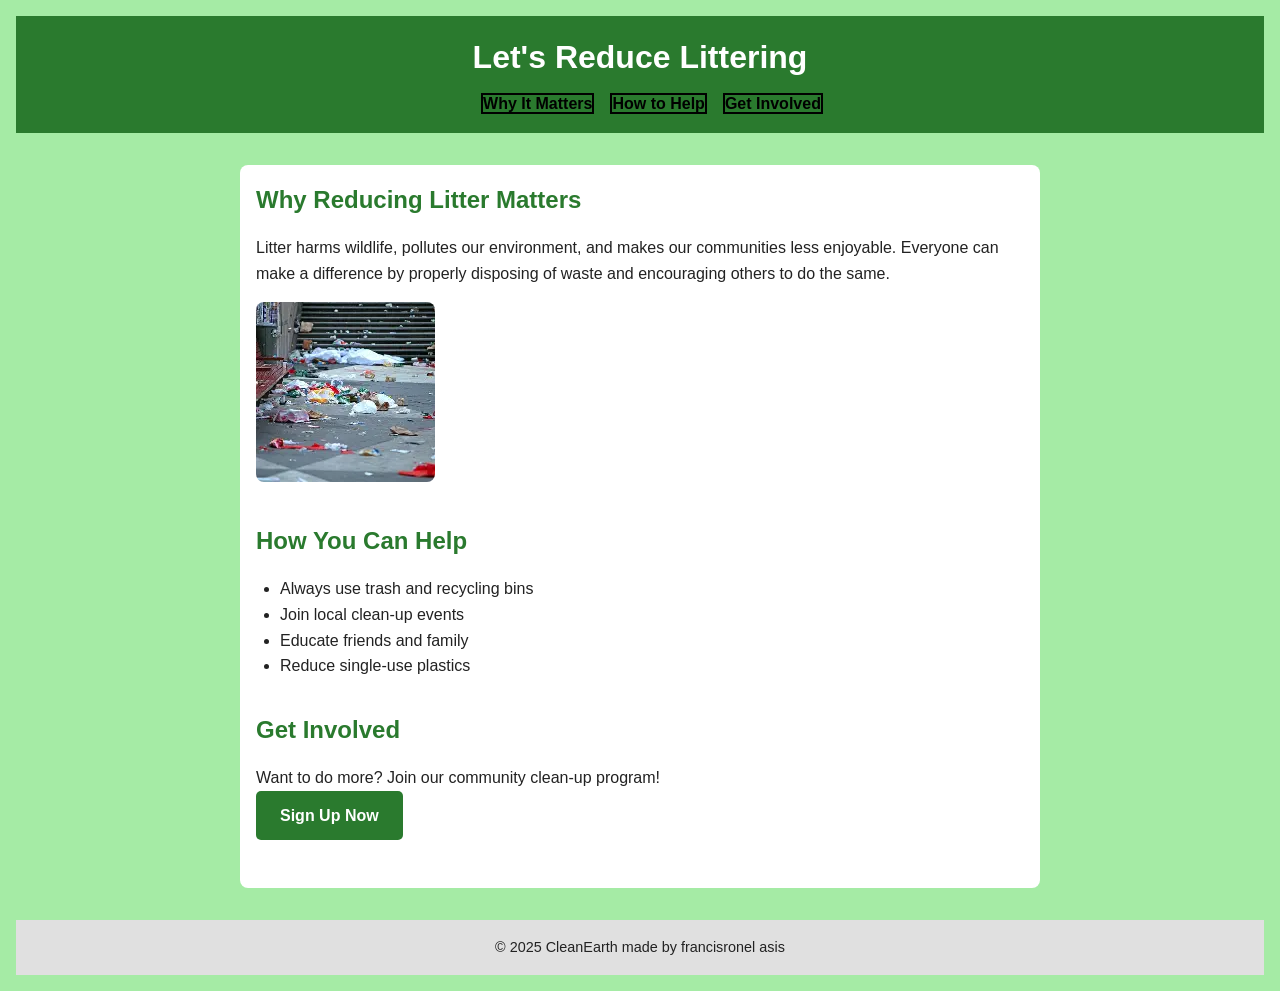
<file: index.html>
<!DOCTYPE html>
<html lang="en">
<head>
  <meta charset="UTF-8" />
  <meta name="viewport" content="width=device-width, initial-scale=1.0" />
  <title>Reduce Littering</title>
  <link rel="stylesheet" href="style.css" />
</head>
<body>
  <header>
    <h1>Let's Reduce Littering</h1>
    <nav aria-label="Main navigation">
      <ul>
        <li><a href="index2.html">Why It Matters</a></li>
        <li><a href="index3.html">How to Help</a></li>
        <li><a href="index4.html">Get Involved</a></li>
      </ul>
    </nav>
  </header>

  <main>
    <section id="why">
      <h2>Why Reducing Litter Matters</h2>
      <p>
        Litter harms wildlife, pollutes our environment, and makes our communities less enjoyable. 
        Everyone can make a difference by properly disposing of waste and encouraging others to do the same.
      </p>
      <img src="basura2.webp" alt="Trash scattered in a natural park" />
    </section>

    <section id="how">
      <h2>How You Can Help</h2>
      <ul>
        <li>Always use trash and recycling bins</li>
        <li>Join local clean-up events</li>
        <li>Educate friends and family</li>
        <li>Reduce single-use plastics</li>
      </ul>
    </section>

    <section id="get-involved">
      <h2>Get Involved</h2>
      <p>Want to do more? Join our community clean-up program!</p>
      <a href="#" class="btn">Sign Up Now</a>
    </section>
  </main>

  <footer>
    <p>&copy; 2025 CleanEarth made by francisronel asis</p>
  </footer>
</body>
</html>
</file>
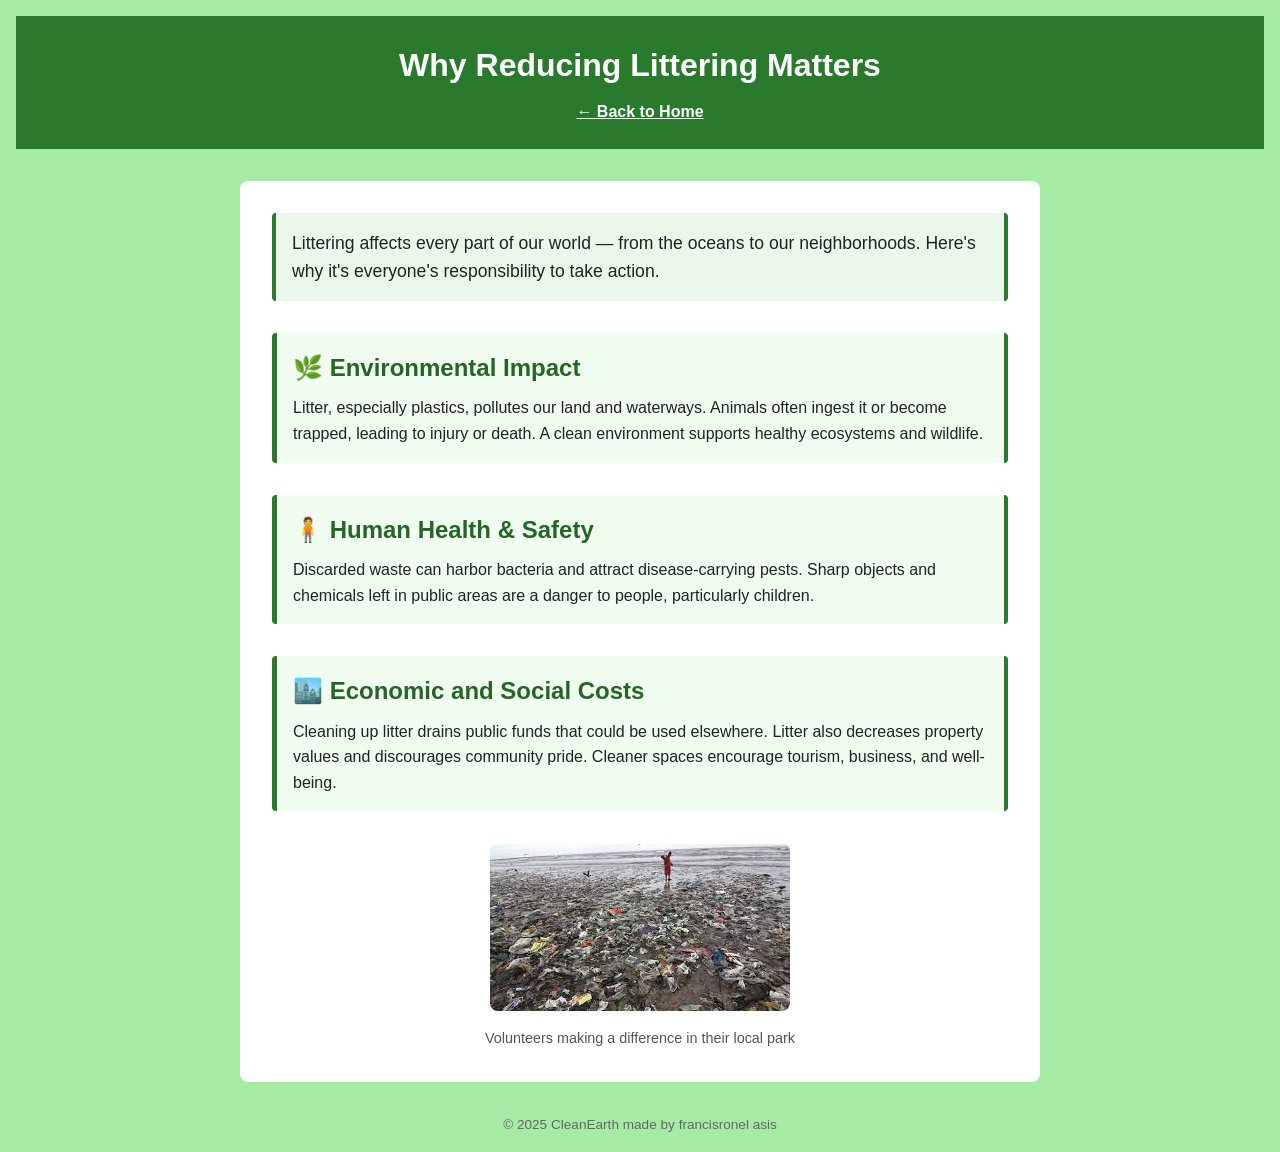
<file: index2.html>
<!DOCTYPE html>
<html lang="en">
<head>
  <meta charset="UTF-8" />
  <meta name="viewport" content="width=device-width, initial-scale=1.0"/>
  <title>Why Reducing Littering Matters</title>
  <link rel="stylesheet" href="style2.css" />
</head>
<body>
  <header>
    <h1>Why Reducing Littering Matters</h1>
    <nav aria-label="Main navigation">
      <a href="index.html">← Back to Home</a>
    </nav>
  </header>

  <main>
    <section class="intro">
      <p>Littering affects every part of our world — from the oceans to our neighborhoods. Here's why it's everyone's responsibility to take action.</p>
    </section>

    <section class="reasons">
      <article>
        <h2>🌿 Environmental Impact</h2>
        <p>
          Litter, especially plastics, pollutes our land and waterways. Animals often ingest it or become trapped, leading to injury or death.
          A clean environment supports healthy ecosystems and wildlife.
        </p>
      </article>

      <article>
        <h2>🧍 Human Health & Safety</h2>
        <p>
          Discarded waste can harbor bacteria and attract disease-carrying pests. Sharp objects and chemicals left in public areas are a danger to people,
          particularly children.
        </p>
      </article>

      <article>
        <h2>🏙️ Economic and Social Costs</h2>
        <p>
          Cleaning up litter drains public funds that could be used elsewhere. Litter also decreases property values and discourages community pride.
          Cleaner spaces encourage tourism, business, and well-being.
        </p>
      </article>
    </section>

    <section class="image-section">
      <img src="basuraaa sa dagat.png" alt="Volunteers picking up litter in a park" />
      <figcaption>Volunteers making a difference in their local park</figcaption>
    </section>
  </main>

  <footer>
    <p>&copy; 2025 CleanEarth made by francisronel asis</p>
  </footer>
</body>
</html>
</file>
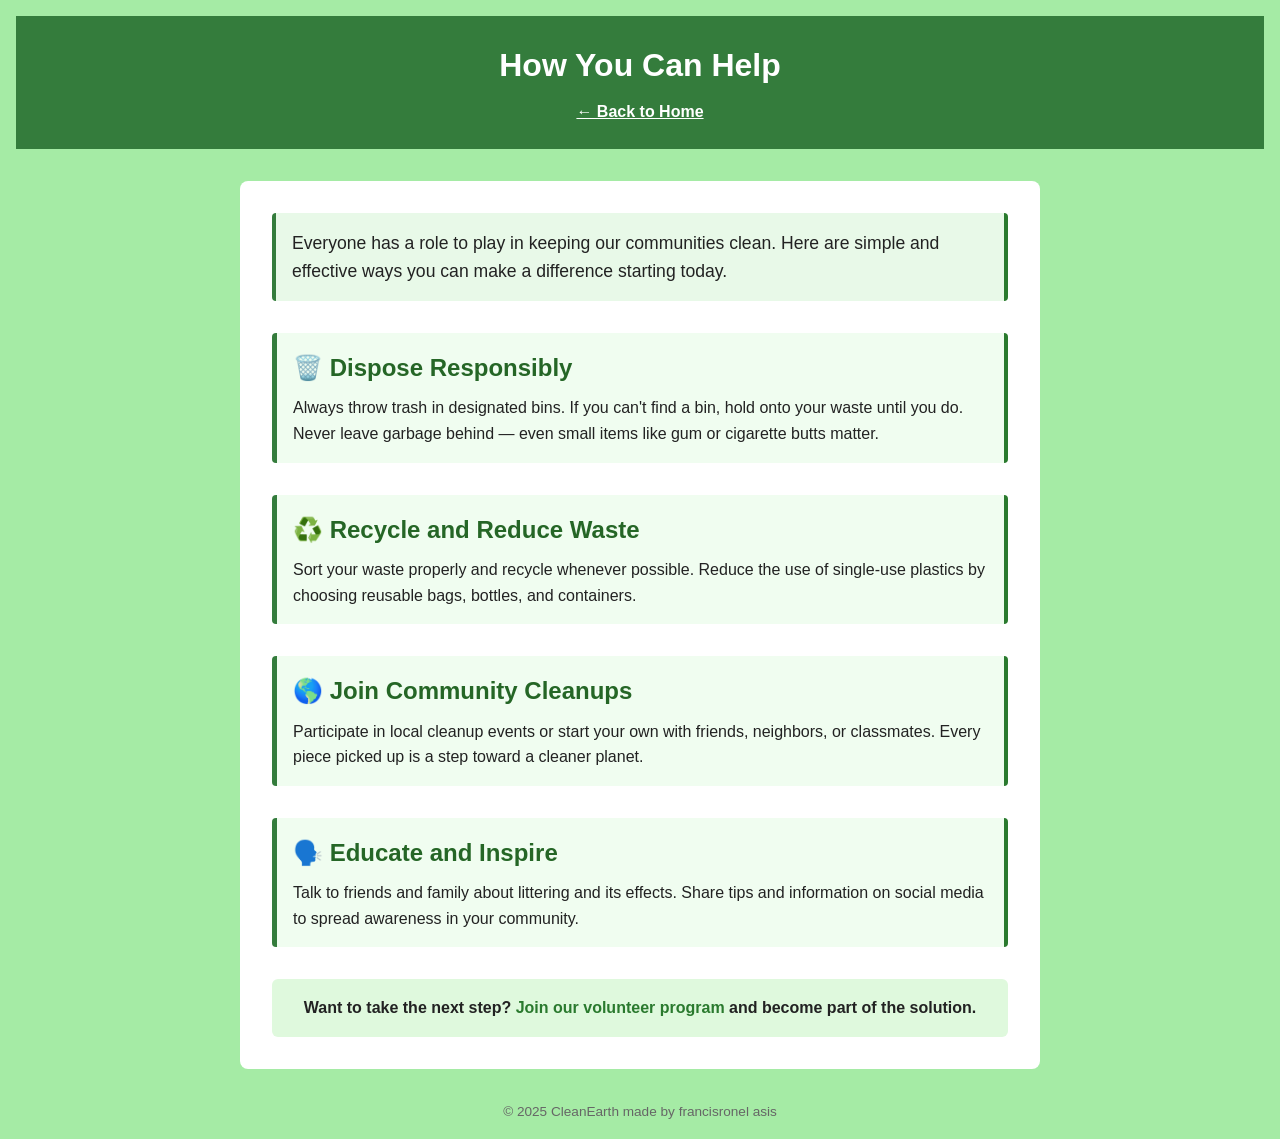
<file: index3.html>
<!DOCTYPE html>
<html lang="en">
<head>
  <meta charset="UTF-8" />
  <meta name="viewport" content="width=device-width, initial-scale=1.0"/>
  <title>How You Can Help Reduce Littering</title>
  <link rel="stylesheet" href="style3.css" />
</head>
<body>
  <header>
    <h1>How You Can Help</h1>
    <nav aria-label="Main navigation">
      <a href="index.html">← Back to Home</a>
    </nav>
  </header>

  <main>
    <section class="intro">
      <p>Everyone has a role to play in keeping our communities clean. Here are simple and effective ways you can make a difference starting today.</p>
    </section>

    <section class="actions">
      <article>
        <h2>🗑️ Dispose Responsibly</h2>
        <p>
          Always throw trash in designated bins. If you can't find a bin, hold onto your waste until you do. Never leave garbage behind — even small items like gum or cigarette butts matter.
        </p>
      </article>

      <article>
        <h2>♻️ Recycle and Reduce Waste</h2>
        <p>
          Sort your waste properly and recycle whenever possible. Reduce the use of single-use plastics by choosing reusable bags, bottles, and containers.
        </p>
      </article>

      <article>
        <h2>🌎 Join Community Cleanups</h2>
        <p>
          Participate in local cleanup events or start your own with friends, neighbors, or classmates. Every piece picked up is a step toward a cleaner planet.
        </p>
      </article>

      <article>
        <h2>🗣️ Educate and Inspire</h2>
        <p>
          Talk to friends and family about littering and its effects. Share tips and information on social media to spread awareness in your community.
        </p>
      </article>
    </section>

    <section class="cta">
      <p>Want to take the next step? <a href="#">Join our volunteer program</a> and become part of the solution.</p>
    </section>
  </main>

  <footer>
    <p>&copy; 2025 CleanEarth made by francisronel asis</p>
  </footer>
</body>
</html>
</file>
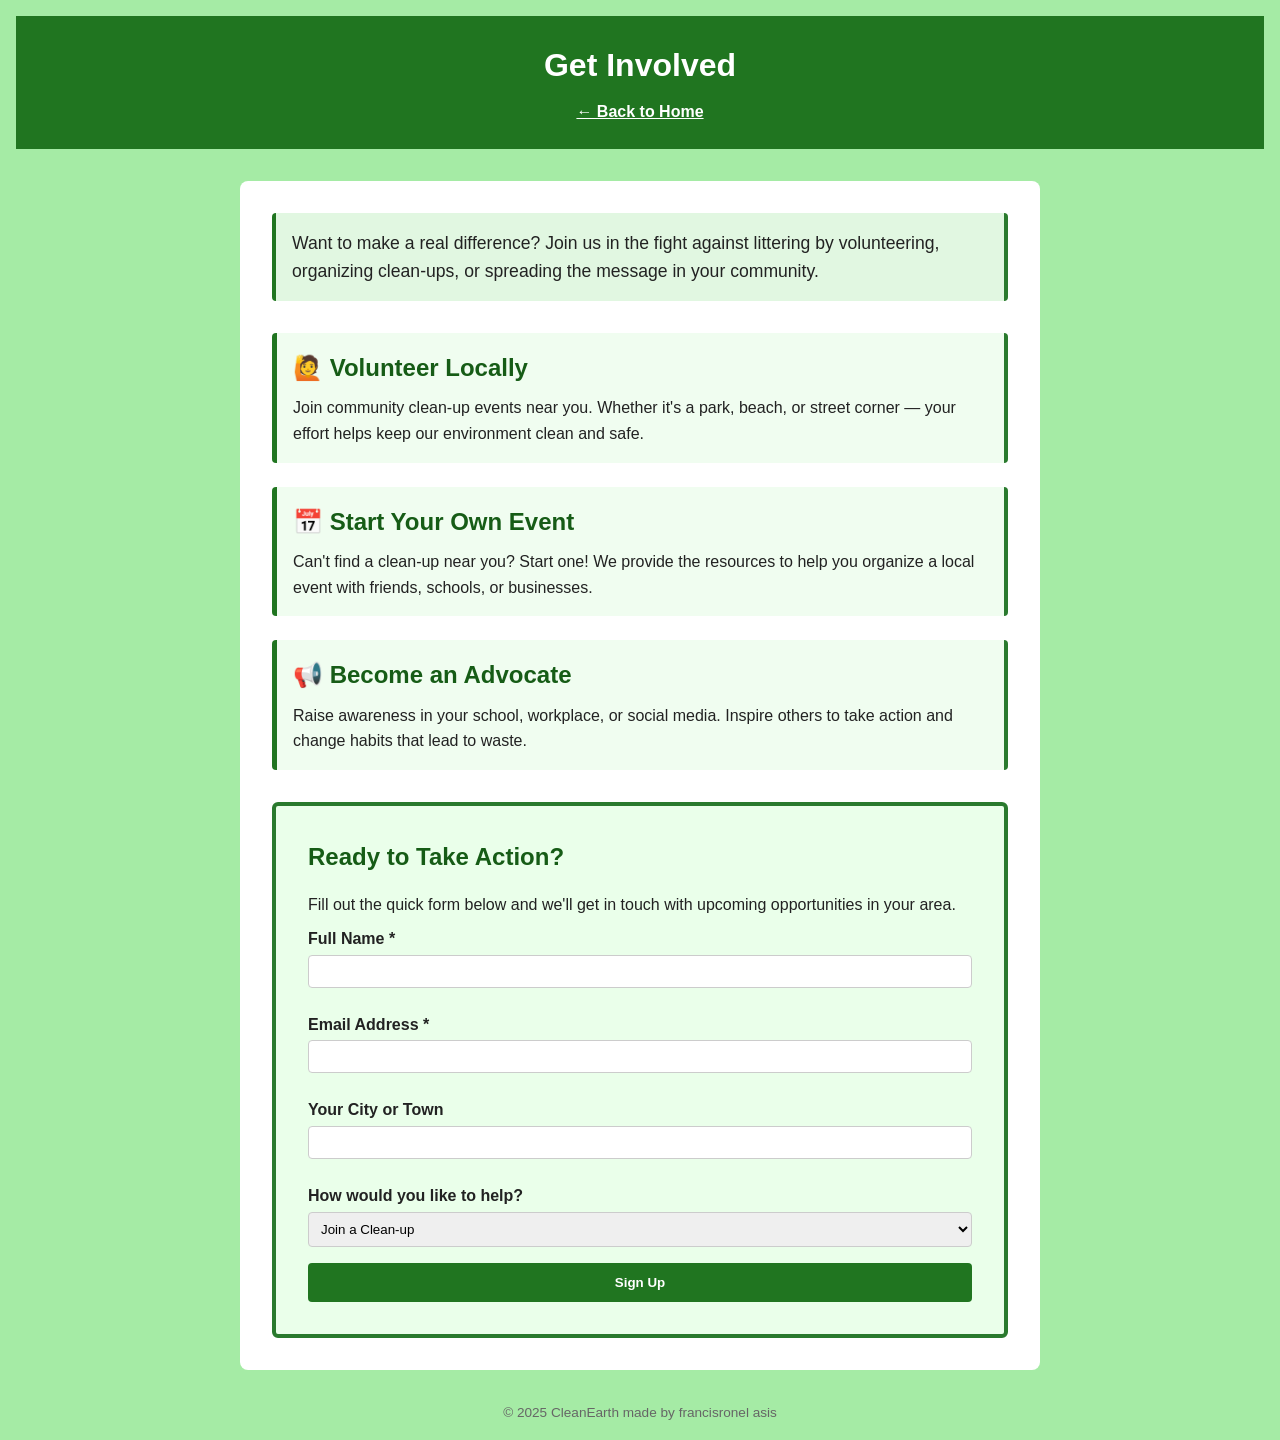
<file: index4.html>
<!DOCTYPE html>
<html lang="en">
<head>
  <meta charset="UTF-8" />
  <meta name="viewport" content="width=device-width, initial-scale=1.0"/>
  <title>Get Involved in Reducing Littering</title>
  <link rel="stylesheet" href="style4.css" />
</head>
<body>
  <header>
    <h1>Get Involved</h1>
    <nav aria-label="Main navigation">
      <a href="index.html">← Back to Home</a>
    </nav>
  </header>

  <main>
    <section class="intro">
      <p>Want to make a real difference? Join us in the fight against littering by volunteering, organizing clean-ups, or spreading the message in your community.</p>
    </section>

    <section class="ways-to-help">
      <article>
        <h2>🙋 Volunteer Locally</h2>
        <p>
          Join community clean-up events near you. Whether it's a park, beach, or street corner — your effort helps keep our environment clean and safe.
        </p>
      </article>

      <article>
        <h2>📅 Start Your Own Event</h2>
        <p>
          Can't find a clean-up near you? Start one! We provide the resources to help you organize a local event with friends, schools, or businesses.
        </p>
      </article>

      <article>
        <h2>📢 Become an Advocate</h2>
        <p>
          Raise awareness in your school, workplace, or social media. Inspire others to take action and change habits that lead to waste.
        </p>
      </article>
    </section>

    <section class="signup">
      <h2>Ready to Take Action?</h2>
      <p>Fill out the quick form below and we'll get in touch with upcoming opportunities in your area.</p>

      <form action="#" method="post" aria-label="Volunteer sign-up form">
        <label for="name">Full Name *</label>
        <input type="text" id="name" name="name" required />

        <label for="email">Email Address *</label>
        <input type="email" id="email" name="email" required />

        <label for="location">Your City or Town</label>
        <input type="text" id="location" name="location" />

        <label for="interest">How would you like to help?</label>
        <select id="interest" name="interest">
          <option value="cleanup">Join a Clean-up</option>
          <option value="organize">Organize an Event</option>
          <option value="educate">Spread Awareness</option>
        </select>

        <button type="submit">Sign Up</button>
      </form>
    </section>
  </main>

  <footer>
    <p>&copy; 2025 CleanEarth made by francisronel asis</p>
  </footer>
</body>
</html>
</file>
<file: style.css>
/* Basic Reset */
* {
  margin: 0;
  padding: 0;
  box-sizing: border-box;
}

body {
  font-family: Arial, sans-serif;
  line-height: 1.6;
  color: #222;
  background-color: #a5eba5;
  padding: 1rem;
}

header {
  background-color: #2a7a2e;
  color: white;
  padding: 1rem;
  text-align: center;
}

header h1 {
  margin-bottom: 0.5rem;
}

nav ul {
  list-style: none;
  display: flex;
  justify-content: center;
  gap: 1rem;
  flex-wrap: wrap;
}

nav a {
  color: rgb(0, 0, 0);
  text-decoration: none;
  font-weight: bold;
  border: 2px solid black;

}

nav a:focus,
nav a:hover {
  text-decoration: underline;
  outline: 2px solid #fff;
}

main {
  margin: 2rem auto;
  max-width: 800px;
  padding: 1rem;
  background-color: white;
  border-radius: 8px;
}

section {
  margin-bottom: 2rem;
}

section img {
  max-width: 100%;
  height: auto;
  border-radius: 8px;
  margin-top: 1rem;
}

h2 {
  color: #2a7a2e;
  margin-bottom: 1rem;
}

ul {
  padding-left: 1.5rem;
}

.btn {
  display: inline-block;
  padding: 0.75rem 1.5rem;
  background-color: #2a7a2e;
  color: white;
  text-decoration: none;
  border-radius: 5px;
  font-weight: bold;
}

.btn:hover,
.btn:focus {
  background-color: #256626;
  outline: 2px solid #000;
}

footer {
  text-align: center;
  padding: 1rem;
  margin-top: 2rem;
  background-color: #e0e0e0;
  font-size: 0.9rem;
}
</file>
<file: style2.css>
* {
  margin: 0;
  padding: 0;
  box-sizing: border-box;
}

body {
  font-family: Arial, sans-serif;
  background-color: #a5eba5;
  color: #222;
  line-height: 1.6;
  padding: 1rem;
}

header {
  background-color: #2a7a2e;
  color: white;
  padding: 1.5rem;
  text-align: center;
}

header h1 {
  margin-bottom: 0.5rem;
}

nav a {
  color: white;
  text-decoration: underline;
  font-weight: bold;
}

main {
  max-width: 800px;
  margin: 2rem auto;
  background: white;
  padding: 2rem;
  border-radius: 8px;
}

.intro {
  margin-bottom: 2rem;
  font-size: 1.1rem;
  background-color: #eaf7ea;
  padding: 1rem;
  border-left: 4px solid #2a7a2e;
  border-right: 4px solid #2a7a2e;
  border-radius: 4px;
}

.reasons article {
  margin-bottom: 2rem;
  padding: 1rem;
  border-left: 5px solid #2a7a2e;
  border-right: 4px solid #2a7a2e;
  background-color: #f0fdf0;
  border-radius: 4px;
}

.reasons h2 {
  color: #256626;
  margin-bottom: 0.5rem;
}

.image-section {
  text-align: center;
  margin-top: 2rem;
}

.image-section img {
  max-width: 100%;
  height: auto;
  border-radius: 8px;
}

.image-section figcaption {
  font-size: 0.9rem;
  margin-top: 0.5rem;
  color: #555;
}

footer {
  text-align: center;
  margin-top: 2rem;
  font-size: 0.85rem;
  color: #666;
  
}
</file>
<file: style3.css>
* {
  margin: 0;
  padding: 0;
  box-sizing: border-box;
}

body {
  font-family: Arial, sans-serif;
  background-color: #a5eba5;
  color: #222;
  line-height: 1.6;
  padding: 1rem;
}

header {
  background-color: #347c3c;
  color: white;
  padding: 1.5rem;
  text-align: center;
}

header h1 {
  margin-bottom: 0.5rem;
}

nav a {
  color: white;
  text-decoration: underline;
  font-weight: bold;
}

main {
  max-width: 800px;
  margin: 2rem auto;
  background: white;
  padding: 2rem;
  border-radius: 8px;
}

.intro {
  background-color: #e8f9e8;
  padding: 1rem;
  border-left: 4px solid #347c3c;
  border-right: 4px solid #2a7a2e;
  border-radius: 4px;
  margin-bottom: 2rem;
  font-size: 1.1rem;
}

.actions article {
  margin-bottom: 2rem;
  padding: 1rem;
  background-color: #f0fdf0;
  border-left: 5px solid #347c3c;
  border-right: 4px solid #2a7a2e;
  border-radius: 4px;
}

.actions h2 {
  color: #256626;
  margin-bottom: 0.5rem;
}

.cta {
  background-color: #dff9dd;
  padding: 1rem;
  border-radius: 6px;
  text-align: center;
  font-weight: bold;
}

.cta a {
  color: #2a7a2e;
  text-decoration: none;
}

.cta a:hover,
.cta a:focus {
  text-decoration: underline;
}

footer {
  text-align: center;
  margin-top: 2rem;
  font-size: 0.85rem;
  color: #666;
  
}
</file>
<file: style4.css>
* {
  margin: 0;
  padding: 0;
  box-sizing: border-box;
}

body {
  font-family: Arial, sans-serif;
 background-color: #a5eba5;
  color: #222;
  line-height: 1.6;
  padding: 1rem;
}

header {
  background-color: #207520;
  color: white;
  padding: 1.5rem;
  text-align: center;
}

header h1 {
  margin-bottom: 0.5rem;
}

nav a {
  color: white;
  text-decoration: underline;
  font-weight: bold;
}

main {
  max-width: 800px;
  margin: 2rem auto;
  background: white;
  padding: 2rem;
  border-radius: 8px;
}

.intro {
  background-color: #e1f7e1;
  padding: 1rem;
  border-left: 4px solid #207520;
  border-right: 4px solid #2a7a2e;
  border-radius: 4px;
  margin-bottom: 2rem;
  font-size: 1.1rem;
}

.ways-to-help article {
  background-color: #f0fdf0;
  padding: 1rem;
  border-left: 5px solid #207520;
  border-right: 4px solid #2a7a2e;
  border-radius: 4px;
  margin-bottom: 1.5rem;
}

.ways-to-help h2 {
  color: #165c16;
  margin-bottom: 0.5rem;
}

.signup {
  background-color: #eaffea;
  padding: 2rem;
  border-radius: 6px;
  margin-top: 2rem;
  border: 4px solid #2a7a2e;
}

.signup h2 {
  color: #165c16;
  margin-bottom: 1rem;
}

form {
  display: flex;
  flex-direction: column;
}

form label {
  margin: 0.5rem 0 0.2rem;
  font-weight: bold;
}

form input,
form select {
  padding: 0.5rem;
  margin-bottom: 1rem;
  border: 1px solid #ccc;
  border-radius: 4px;
}

form button {
  background-color: #207520;
  color: white;
  padding: 0.75rem;
  border: none;
  border-radius: 4px;
  font-weight: bold;
  cursor: pointer;
}

form button:hover,
form button:focus {
  background-color: #185c18;
  outline: 2px solid black;
}

footer {
  text-align: center;
  margin-top: 2rem;
  font-size: 0.85rem;
  color: #666;
  
}
</file>
